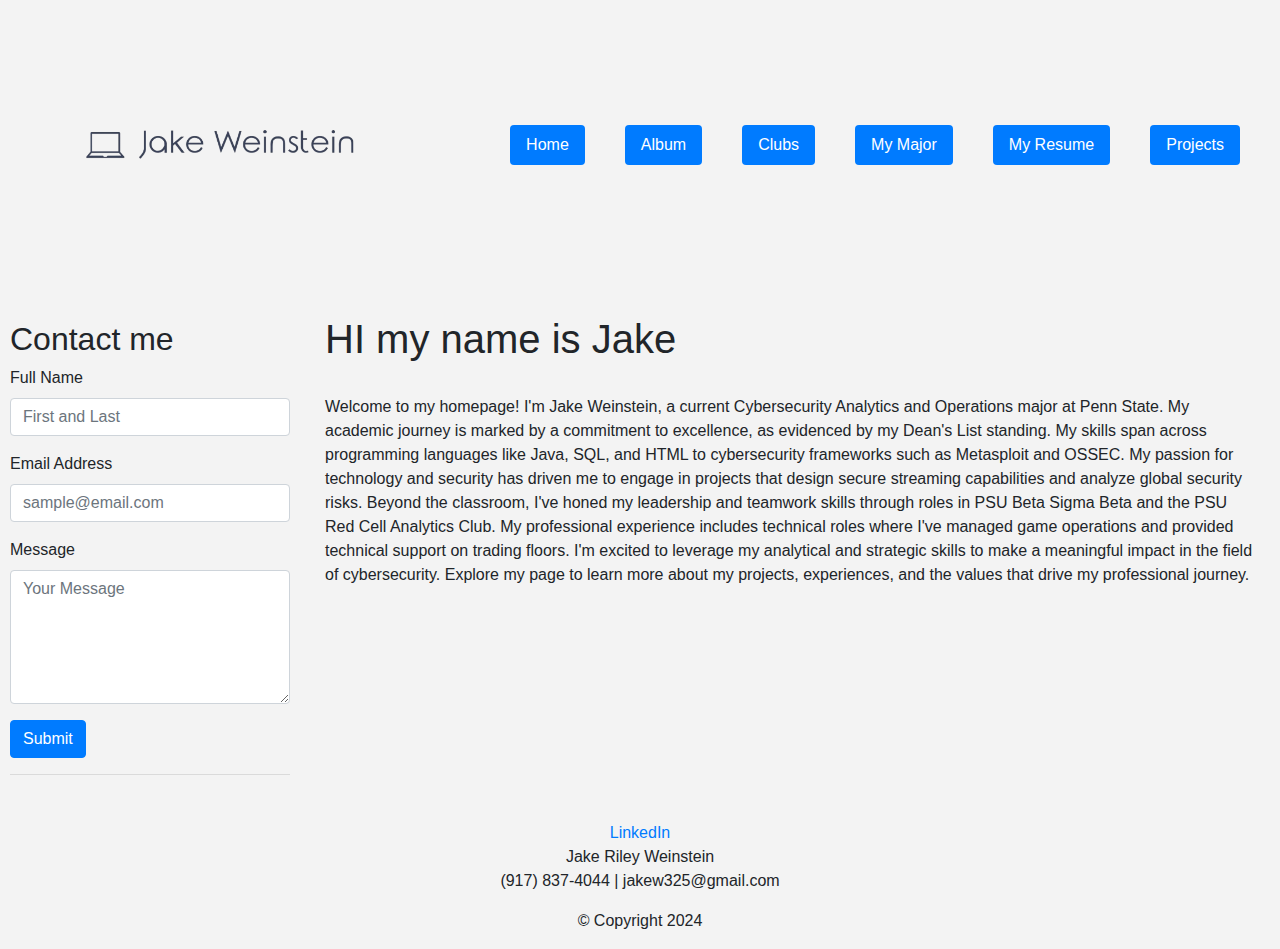
<file: index.html>
<!DOCTYPE html>
<html lang="en">
<head>
    <meta charset="UTF-8">
    <title>personal project</title>
    <link rel="stylesheet" href="https://cdn.jsdelivr.net/npm/bootstrap@4.3.1/dist/css/bootstrap.min.css">
    <link rel="stylesheet" href="styles.css">
</head>
<body>
<header>
    <img src="resources/result.png" alt="Logo" width="400" height="250">
    <nav>
        <ul class="nav nav-pills">
            <li class="nav-item"> <a class="nav-link active" href="index.html">Home</a></li>
            <li class="nav-item"> <a class="nav-link active" href="album.html">Album</a></li>
            <li class="nav-item"> <a class="nav-link active" href="clubs.html">Clubs</a></li>
            <li class="nav-item"> <a class="nav-link active" href="mymajor.html">My Major</a></li>
            <li class="nav-item"> <a class="nav-link active" href="resume.html">My Resume</a></li>
            <li class="nav-item"> <a class="nav-link active" href="gallery.html">Projects</a></li>
        </ul>
    </nav>
</header>
<div class="content">
    <div class="sidebar">
        <h2>Contact me</h2>
        <form id="fs-frm" name="simple-contact-form" accept-charset="utf-8" action="https://formspree.io/f/{{YOUR FORM ID HERE}}" method="post">
            <fieldset id="fs-frm-inputs">
                <div class="form-group">
                    <label for="full-name">Full Name</label>
                    <input type="text" class="form-control" name="name" id="full-name" placeholder="First and Last" required="">
                </div>
                <div class="form-group">
                    <label for="email-address">Email Address</label>
                    <input type="email" class="form-control" name="_replyto" id="email-address" placeholder="sample@email.com" required="">
                </div>
                <div class="form-group">
                    <label for="message">Message</label>
                    <textarea class="form-control" rows="5" name="message" id="message" placeholder="Your Message" required=""></textarea>
                </div>
                <input type="hidden" name="_subject" id="email-subject" value="Contact Form Submission">
            </fieldset>
            <button type="submit" class="btn btn-primary">Submit</button>
        </form>
        <hr>
        <div id="apiDisplay"></div>

        <script>
                const div = document.getElementById('apiDisplay');
                const url = 'https://icanhazdadjoke.com/';
                const headers = new Headers({
                    'Accept': 'application/json'
                });
                fetch(url, {headers})
                    .then((response) => {
                        return response.json();
                    })
                    .then((data)=> {
                        console.log(data);
                        let p = document.createElement('p');
                        p.innerHTML= `${data.joke}`
                        div.appendChild(p);
                    })
                    .catch(function(error){
                        console.log(error);
                    });
        </script>
    </div>
    <div class="Home">
        <h1>HI my name is Jake</h1>
        <br>
        <p>Welcome to my homepage! I'm Jake Weinstein, a current Cybersecurity Analytics and Operations major at Penn State. My academic journey is marked by a commitment to excellence, as evidenced by my Dean's List standing. My skills span across programming languages like Java, SQL, and HTML to cybersecurity frameworks such as Metasploit and OSSEC. My passion for technology and security has driven me to engage in projects that design secure streaming capabilities and analyze global security risks. Beyond the classroom, I've honed my leadership and teamwork skills through roles in PSU Beta Sigma Beta and the PSU Red Cell Analytics Club. My professional experience includes technical roles where I've managed game operations and provided technical support on trading floors. I'm excited to leverage my analytical and strategic skills to make a meaningful impact in the field of cybersecurity. Explore my page to learn more about my projects, experiences, and the values that drive my professional journey.</p>
    </div>
</div>
<footer>
    <a href="https://www.linkedin.com/in/jakeweinsteinpsu/">LinkedIn</a>
    <p>Jake Riley Weinstein<br>(917) 837-4044 | jakew325@gmail.com</p>
    <p>&copy; Copyright 2024</p>
</footer>
</body>
</html>
</file>
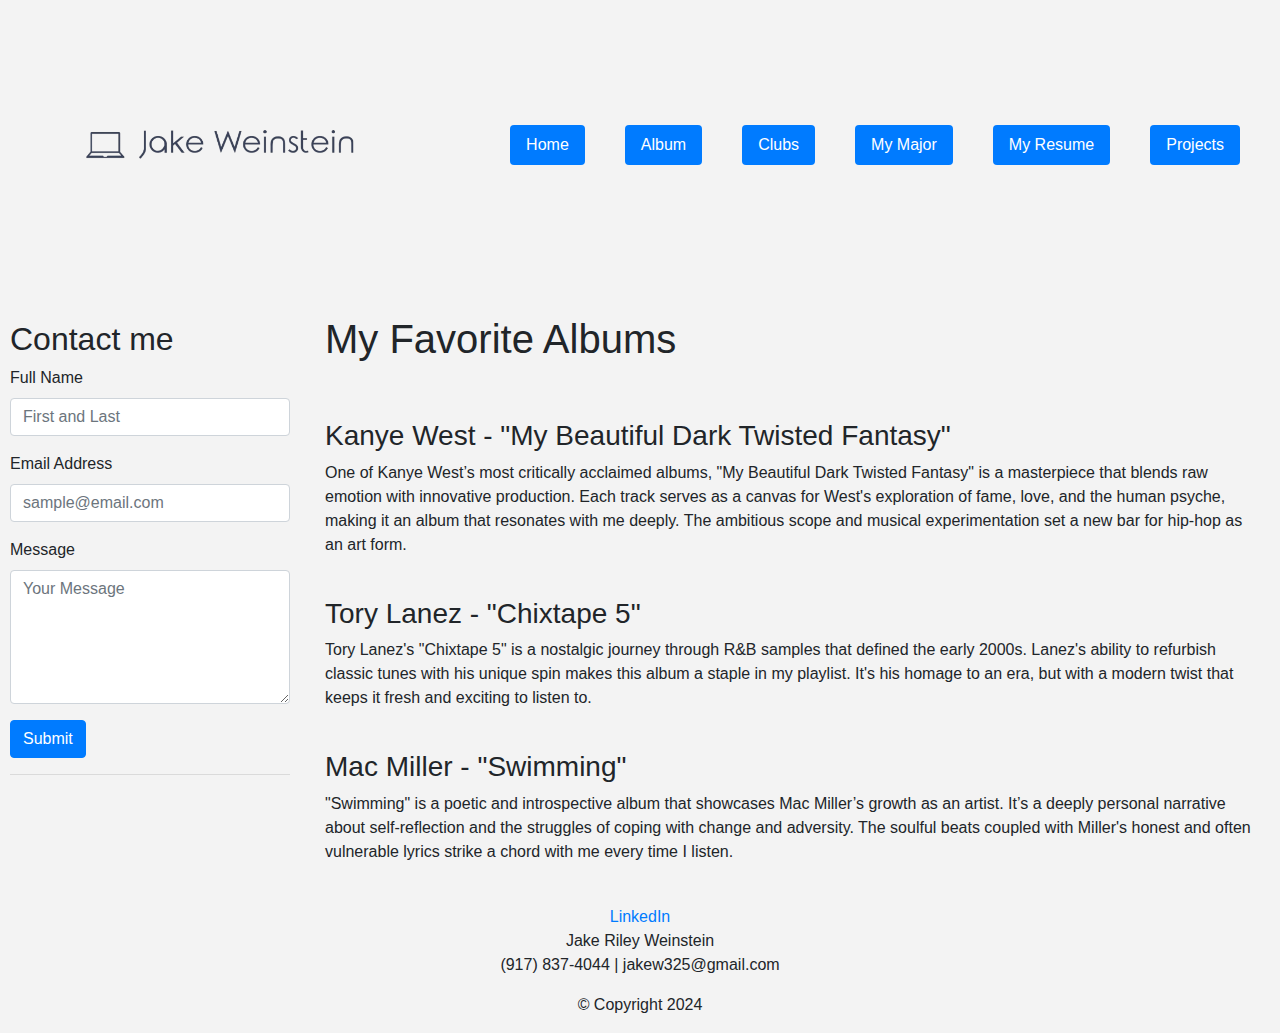
<file: album.html>
<!DOCTYPE html>
<html lang="en">
<head>
    <meta charset="UTF-8">
    <title>personal project</title>
    <link rel="stylesheet" href="https://cdn.jsdelivr.net/npm/bootstrap@4.3.1/dist/css/bootstrap.min.css">
    <link rel="stylesheet" href="styles.css">
</head>
<body>
<header>
    <img src="resources/result.png" alt="Logo" width="400" height="250">
    <nav>
        <ul class="nav nav-pills">
            <li class="nav-item"> <a class="nav-link active" href="index.html">Home</a></li>
            <li class="nav-item"> <a class="nav-link active" href="album.html">Album</a></li>
            <li class="nav-item"> <a class="nav-link active" href="clubs.html">Clubs</a></li>
            <li class="nav-item"> <a class="nav-link active" href="mymajor.html">My Major</a></li>
            <li class="nav-item"> <a class="nav-link active" href="resume.html">My Resume</a></li>
            <li class="nav-item"> <a class="nav-link active" href="gallery.html">Projects</a></li>
        </ul>
    </nav>
</header>
<div class="content">
    <div class="sidebar">
        <h2>Contact me</h2>
        <form id="fs-frm" name="simple-contact-form" accept-charset="utf-8" action="https://formspree.io/f/{{YOUR FORM ID HERE}}" method="post">
            <fieldset id="fs-frm-inputs">
                <div class="form-group">
                    <label for="full-name">Full Name</label>
                    <input type="text" class="form-control" name="name" id="full-name" placeholder="First and Last" required="">
                </div>
                <div class="form-group">
                    <label for="email-address">Email Address</label>
                    <input type="email" class="form-control" name="_replyto" id="email-address" placeholder="sample@email.com" required="">
                </div>
                <div class="form-group">
                    <label for="message">Message</label>
                    <textarea class="form-control" rows="5" name="message" id="message" placeholder="Your Message" required=""></textarea>
                </div>
                <input type="hidden" name="_subject" id="email-subject" value="Contact Form Submission">
            </fieldset>
            <button type="submit" class="btn btn-primary">Submit</button>
        </form>
        <hr>
        <div id="apiDisplay"></div>

        <script>
            const div = document.getElementById('apiDisplay');
            const url = 'https://icanhazdadjoke.com/';
            const headers = new Headers({
                'Accept': 'application/json'
            });
            fetch(url, {headers})
                .then((response) => {
                    return response.json();
                })
                .then((data)=> {
                    console.log(data);
                    let p = document.createElement('p');
                    p.innerHTML= `${data.joke}`
                    div.appendChild(p);
                })
                .catch(function(error){
                    console.log(error);
                });
        </script>
    </div>
    <div class="Home">
        <h1>My Favorite Albums</h1>
        <br>
        <br>
        <h3>Kanye West - "My Beautiful Dark Twisted Fantasy"</h3>
        <p>One of Kanye West’s most critically acclaimed albums, "My Beautiful Dark Twisted Fantasy" is a masterpiece that blends raw emotion with innovative production. Each track serves as a canvas for West's exploration of fame, love, and the human psyche, making it an album that resonates with me deeply. The ambitious scope and musical experimentation set a new bar for hip-hop as an art form.</p>
        <br>
        <h3>Tory Lanez - "Chixtape 5"</h3>
        <p>Tory Lanez's "Chixtape 5" is a nostalgic journey through R&B samples that defined the early 2000s. Lanez's ability to refurbish classic tunes with his unique spin makes this album a staple in my playlist. It's his homage to an era, but with a modern twist that keeps it fresh and exciting to listen to.</p>
        <br>
        <h3>Mac Miller - "Swimming"</h3>
        <p>"Swimming" is a poetic and introspective album that showcases Mac Miller’s growth as an artist. It’s a deeply personal narrative about self-reflection and the struggles of coping with change and adversity. The soulful beats coupled with Miller's honest and often vulnerable lyrics strike a chord with me every time I listen.</p>
    </div>
</div>
<footer>
    <a href="https://www.linkedin.com/in/jakeweinsteinpsu/">LinkedIn</a>
    <p>Jake Riley Weinstein<br>(917) 837-4044 | jakew325@gmail.com</p>
    <p>&copy; Copyright 2024</p>
</footer>
</body>
</html>
</file>
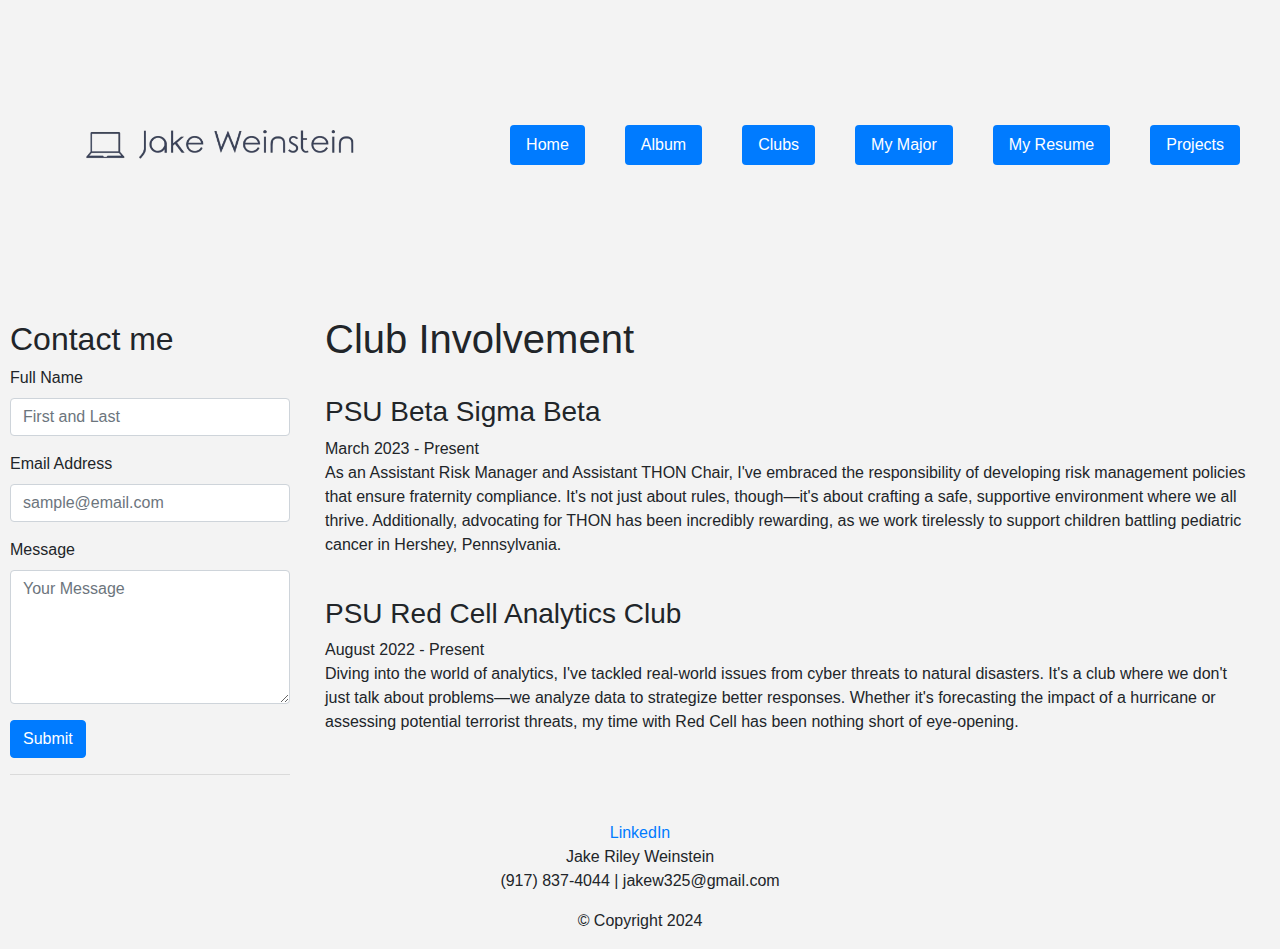
<file: clubs.html>
<!DOCTYPE html>
<html lang="en">
<head>
    <meta charset="UTF-8">
    <title>personal project</title>
    <link rel="stylesheet" href="https://cdn.jsdelivr.net/npm/bootstrap@4.3.1/dist/css/bootstrap.min.css">
    <link rel="stylesheet" href="styles.css">
</head>
<body>
<header>
    <img src="resources/result.png" alt="Logo" width="400" height="250">
    <nav>
        <ul class="nav nav-pills">
            <li class="nav-item"> <a class="nav-link active" href="index.html">Home</a></li>
            <li class="nav-item"> <a class="nav-link active" href="album.html">Album</a></li>
            <li class="nav-item"> <a class="nav-link active" href="clubs.html">Clubs</a></li>
            <li class="nav-item"> <a class="nav-link active" href="mymajor.html">My Major</a></li>
            <li class="nav-item"> <a class="nav-link active" href="resume.html">My Resume</a></li>
            <li class="nav-item"> <a class="nav-link active" href="gallery.html">Projects</a></li>
        </ul>
    </nav>
</header>
<div class="content">
    <div class="sidebar">
        <h2>Contact me</h2>
        <form id="fs-frm" name="simple-contact-form" accept-charset="utf-8" action="https://formspree.io/f/{{YOUR FORM ID HERE}}" method="post">
            <fieldset id="fs-frm-inputs">
                <div class="form-group">
                    <label for="full-name">Full Name</label>
                    <input type="text" class="form-control" name="name" id="full-name" placeholder="First and Last" required="">
                </div>
                <div class="form-group">
                    <label for="email-address">Email Address</label>
                    <input type="email" class="form-control" name="_replyto" id="email-address" placeholder="sample@email.com" required="">
                </div>
                <div class="form-group">
                    <label for="message">Message</label>
                    <textarea class="form-control" rows="5" name="message" id="message" placeholder="Your Message" required=""></textarea>
                </div>
                <input type="hidden" name="_subject" id="email-subject" value="Contact Form Submission">
            </fieldset>
            <button type="submit" class="btn btn-primary">Submit</button>
        </form>
        <hr>
        <div id="apiDisplay"></div>

        <script>
            const div = document.getElementById('apiDisplay');
            const url = 'https://icanhazdadjoke.com/';
            const headers = new Headers({
                'Accept': 'application/json'
            });
            fetch(url, {headers})
                .then((response) => {
                    return response.json();
                })
                .then((data)=> {
                    console.log(data);
                    let p = document.createElement('p');
                    p.innerHTML= `${data.joke}`
                    div.appendChild(p);
                })
                .catch(function(error){
                    console.log(error);
                });
        </script>
    </div>
    <div class="Home">
        <h1>Club Involvement</h1>
        <br>
        <h3>PSU Beta Sigma Beta</h3>
        <p>March 2023 - Present<br>As an Assistant Risk Manager and Assistant THON Chair, I've embraced the responsibility of developing risk management policies that ensure fraternity compliance. It's not just about rules, though—it's about crafting a safe, supportive environment where we all thrive. Additionally, advocating for THON has been incredibly rewarding, as we work tirelessly to support children battling pediatric cancer in Hershey, Pennsylvania.</p>
        <br>
        <h3>PSU Red Cell Analytics Club</h3>
        <p>August 2022 - Present<br>Diving into the world of analytics, I've tackled real-world issues from cyber threats to natural disasters. It's a club where we don't just talk about problems—we analyze data to strategize better responses. Whether it's forecasting the impact of a hurricane or assessing potential terrorist threats, my time with Red Cell has been nothing short of eye-opening.</p>

    </div>
</div>
<footer>
    <a href="https://www.linkedin.com/in/jakeweinsteinpsu/">LinkedIn</a>
    <p>Jake Riley Weinstein<br>(917) 837-4044 | jakew325@gmail.com</p>
    <p>&copy; Copyright 2024</p>
</footer>
</body>
</html>
</file>
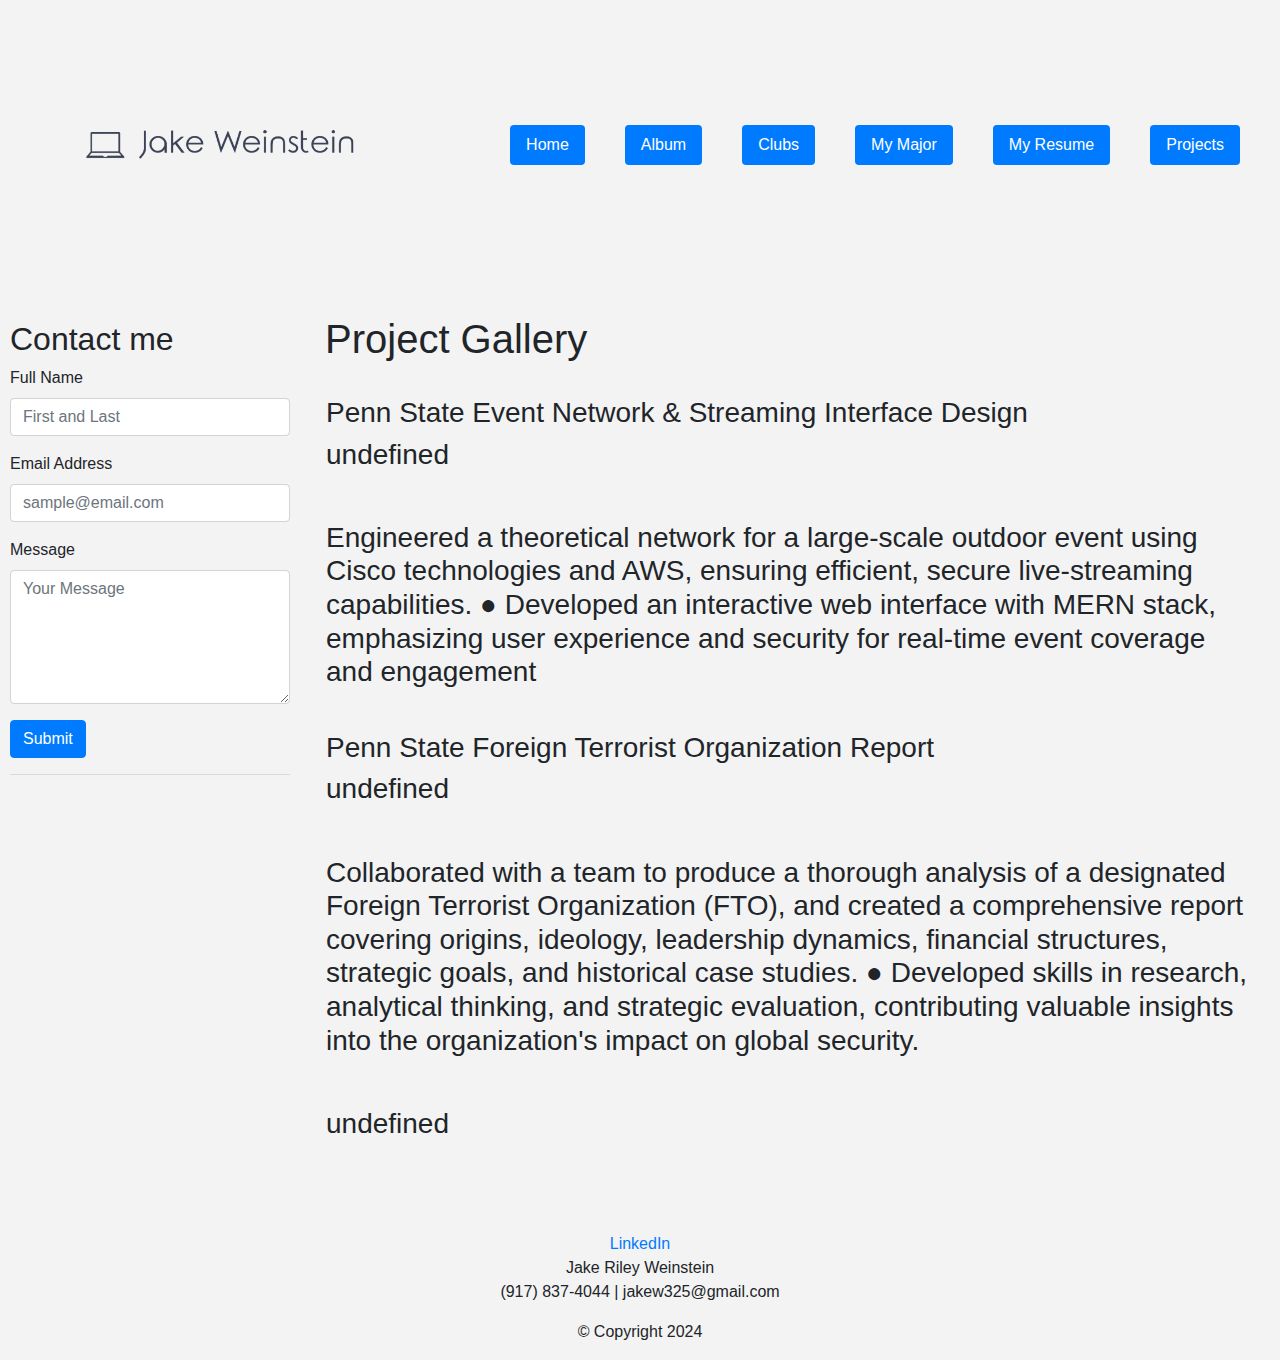
<file: gallery.html>
<!DOCTYPE html>
<html lang="en">
<head>
    <meta charset="UTF-8">
    <title>personal project</title>
    <link rel="stylesheet" href="https://cdn.jsdelivr.net/npm/bootstrap@4.3.1/dist/css/bootstrap.min.css">
    <link rel="stylesheet" href="styles.css">
</head>
<body>
<header>
    <img src="resources/result.png" alt="Logo" width="400" height="250">
    <nav>
        <ul class="nav nav-pills">
            <li class="nav-item"> <a class="nav-link active" href="index.html">Home</a></li>
            <li class="nav-item"> <a class="nav-link active" href="album.html">Album</a></li>
            <li class="nav-item"> <a class="nav-link active" href="clubs.html">Clubs</a></li>
            <li class="nav-item"> <a class="nav-link active" href="mymajor.html">My Major</a></li>
            <li class="nav-item"> <a class="nav-link active" href="resume.html">My Resume</a></li>
            <li class="nav-item"> <a class="nav-link active" href="gallery.html">Projects</a></li>
        </ul>
    </nav>
</header>
<div class="content">
    <div class="sidebar">
        <h2>Contact me</h2>
        <form id="fs-frm" name="simple-contact-form" accept-charset="utf-8" action="https://formspree.io/f/{{YOUR FORM ID HERE}}" method="post">
            <fieldset id="fs-frm-inputs">
                <div class="form-group">
                    <label for="full-name">Full Name</label>
                    <input type="text" class="form-control" name="name" id="full-name" placeholder="First and Last" required="">
                </div>
                <div class="form-group">
                    <label for="email-address">Email Address</label>
                    <input type="email" class="form-control" name="_replyto" id="email-address" placeholder="sample@email.com" required="">
                </div>
                <div class="form-group">
                    <label for="message">Message</label>
                    <textarea class="form-control" rows="5" name="message" id="message" placeholder="Your Message" required=""></textarea>
                </div>
                <input type="hidden" name="_subject" id="email-subject" value="Contact Form Submission">
            </fieldset>
            <button type="submit" class="btn btn-primary">Submit</button>
        </form>
        <hr>
        <div id="apiDisplay"></div>

        <script>
            const div = document.getElementById('apiDisplay');
            const url = 'https://icanhazdadjoke.com/';
            const headers = new Headers({
                'Accept': 'application/json'
            });
            fetch(url, {headers})
                .then((response) => {
                    return response.json();
                })
                .then((data)=> {
                    console.log(data);
                    let p = document.createElement('p');
                    p.innerHTML= `${data.joke}`
                    div.appendChild(p);
                })
                .catch(function(error){
                    console.log(error);
                });
        </script>
    </div>
    <div class="Home">
        <h1>Project Gallery</h1>
        <table id="galleryTable"></table>
        <script>
            const table = document.getElementById('galleryTable');
            const pathToJSON = '/resources/api/data.json';

            fetch(pathToJSON)
                .then((response) => {
                    return response.json();
                })
                .then((data)=> {
                    console.log(data);
                    data.forEach((item) => {
                            const row = table.insertRow();
                            const cell1 = row.insertCell(0);
                            const cell2 = row.insertCell(1);
                            cell1.innerHTML =  `<br><h3>${item.title}<h3><p>${item.date}</p><br><p>${item.description}</p>`

                        }
                    )
                })
                .catch(function (error) {
                    console.log(error);
                });

        </script>
    </div>
</div>

<footer>
    <a href="https://www.linkedin.com/in/jakeweinsteinpsu/">LinkedIn</a>
    <p>Jake Riley Weinstein<br>(917) 837-4044 | jakew325@gmail.com</p>
    <p>&copy; Copyright 2024</p>
</footer>
</body>
</html>
</file>
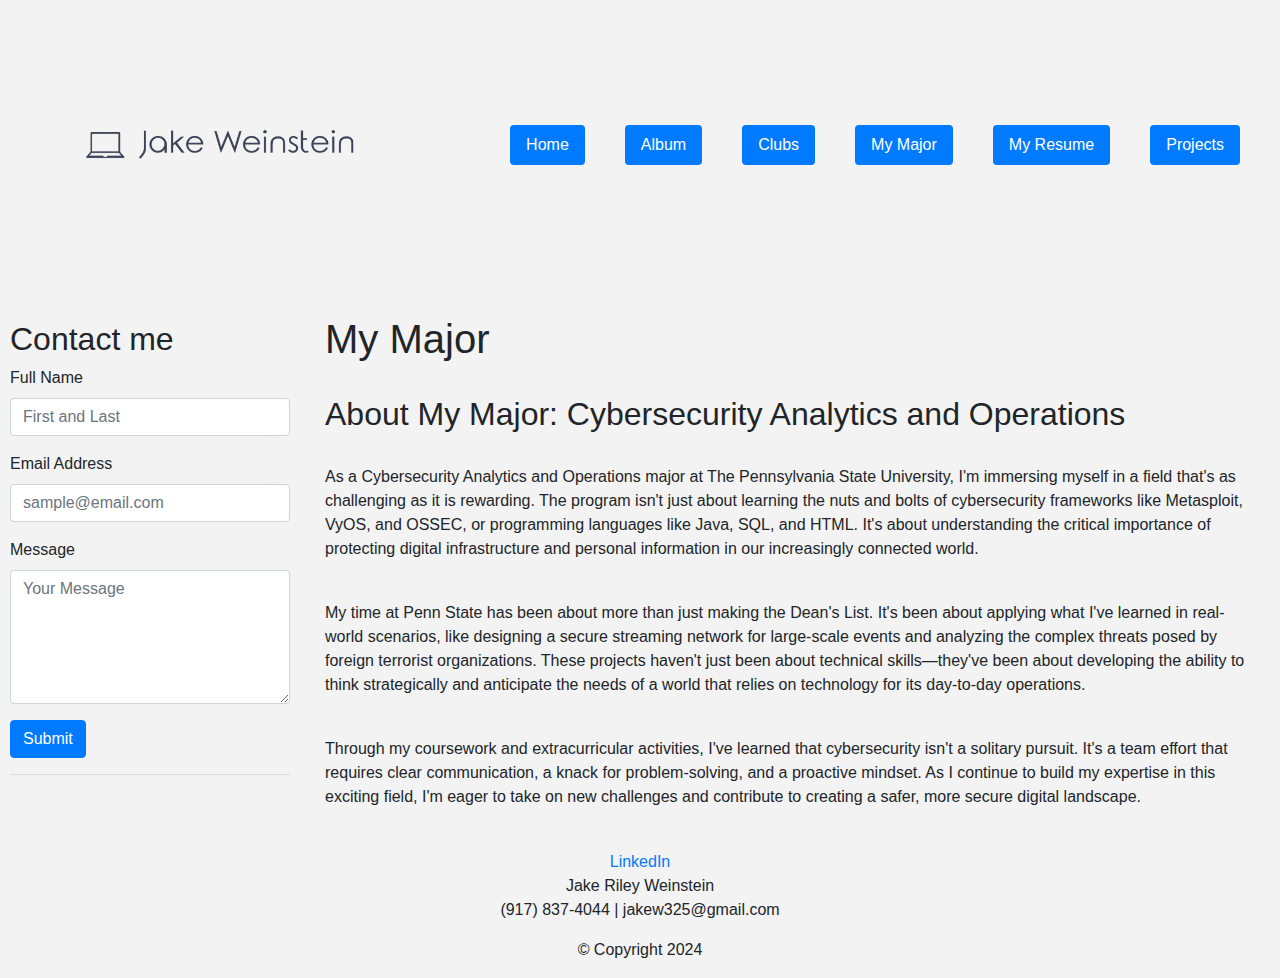
<file: mymajor.html>
<!DOCTYPE html>
<html lang="en">
<head>
    <meta charset="UTF-8">
    <title>personal project</title>
    <link rel="stylesheet" href="https://cdn.jsdelivr.net/npm/bootstrap@4.3.1/dist/css/bootstrap.min.css">
    <link rel="stylesheet" href="styles.css">
</head>
<body>
<header>
    <img src="resources/result.png" alt="Logo" width="400" height="250">
    <nav>
        <ul class="nav nav-pills">
            <li class="nav-item"> <a class="nav-link active" href="index.html">Home</a></li>
            <li class="nav-item"> <a class="nav-link active" href="album.html">Album</a></li>
            <li class="nav-item"> <a class="nav-link active" href="clubs.html">Clubs</a></li>
            <li class="nav-item"> <a class="nav-link active" href="mymajor.html">My Major</a></li>
            <li class="nav-item"> <a class="nav-link active" href="resume.html">My Resume</a></li>
            <li class="nav-item"> <a class="nav-link active" href="gallery.html">Projects</a></li>
        </ul>
    </nav>
</header>
<div class="content">
    <div class="sidebar">
        <h2>Contact me</h2>
        <form id="fs-frm" name="simple-contact-form" accept-charset="utf-8" action="https://formspree.io/f/{{YOUR FORM ID HERE}}" method="post">
            <fieldset id="fs-frm-inputs">
                <div class="form-group">
                    <label for="full-name">Full Name</label>
                    <input type="text" class="form-control" name="name" id="full-name" placeholder="First and Last" required="">
                </div>
                <div class="form-group">
                    <label for="email-address">Email Address</label>
                    <input type="email" class="form-control" name="_replyto" id="email-address" placeholder="sample@email.com" required="">
                </div>
                <div class="form-group">
                    <label for="message">Message</label>
                    <textarea class="form-control" rows="5" name="message" id="message" placeholder="Your Message" required=""></textarea>
                </div>
                <input type="hidden" name="_subject" id="email-subject" value="Contact Form Submission">
            </fieldset>
            <button type="submit" class="btn btn-primary">Submit</button>
        </form>
        <hr>
        <div id="apiDisplay"></div>

        <script>
            const div = document.getElementById('apiDisplay');
            const url = 'https://icanhazdadjoke.com/';
            const headers = new Headers({
                'Accept': 'application/json'
            });
            fetch(url, {headers})
                .then((response) => {
                    return response.json();
                })
                .then((data)=> {
                    console.log(data);
                    let p = document.createElement('p');
                    p.innerHTML= `${data.joke}`
                    div.appendChild(p);
                })
                .catch(function(error){
                    console.log(error);
                });
        </script>
    </div>
    <div class="Home">
        <h1>My Major</h1>
        <br>

        <h2>About My Major: Cybersecurity Analytics and Operations</h2>
        <br>
        <p>As a Cybersecurity Analytics and Operations major at The Pennsylvania State University, I'm immersing myself in a field that's as challenging as it is rewarding. The program isn't just about learning the nuts and bolts of cybersecurity frameworks like Metasploit, VyOS, and OSSEC, or programming languages like Java, SQL, and HTML. It's about understanding the critical importance of protecting digital infrastructure and personal information in our increasingly connected world.</p>
<br>
        <p> My time at Penn State has been about more than just making the Dean's List. It's been about applying what I've learned in real-world scenarios, like designing a secure streaming network for large-scale events and analyzing the complex threats posed by foreign terrorist organizations. These projects haven't just been about technical skills—they've been about developing the ability to think strategically and anticipate the needs of a world that relies on technology for its day-to-day operations.</p>
<br>
        <p> Through my coursework and extracurricular activities, I've learned that cybersecurity isn't a solitary pursuit. It's a team effort that requires clear communication, a knack for problem-solving, and a proactive mindset. As I continue to build my expertise in this exciting field, I'm eager to take on new challenges and contribute to creating a safer, more secure digital landscape.</p>
    </div>
</div>
<footer>
    <a href="https://www.linkedin.com/in/jakeweinsteinpsu/">LinkedIn</a>
    <p>Jake Riley Weinstein<br>(917) 837-4044 | jakew325@gmail.com</p>
    <p>&copy; Copyright 2024</p>
</footer>
</body>
</html>
</file>
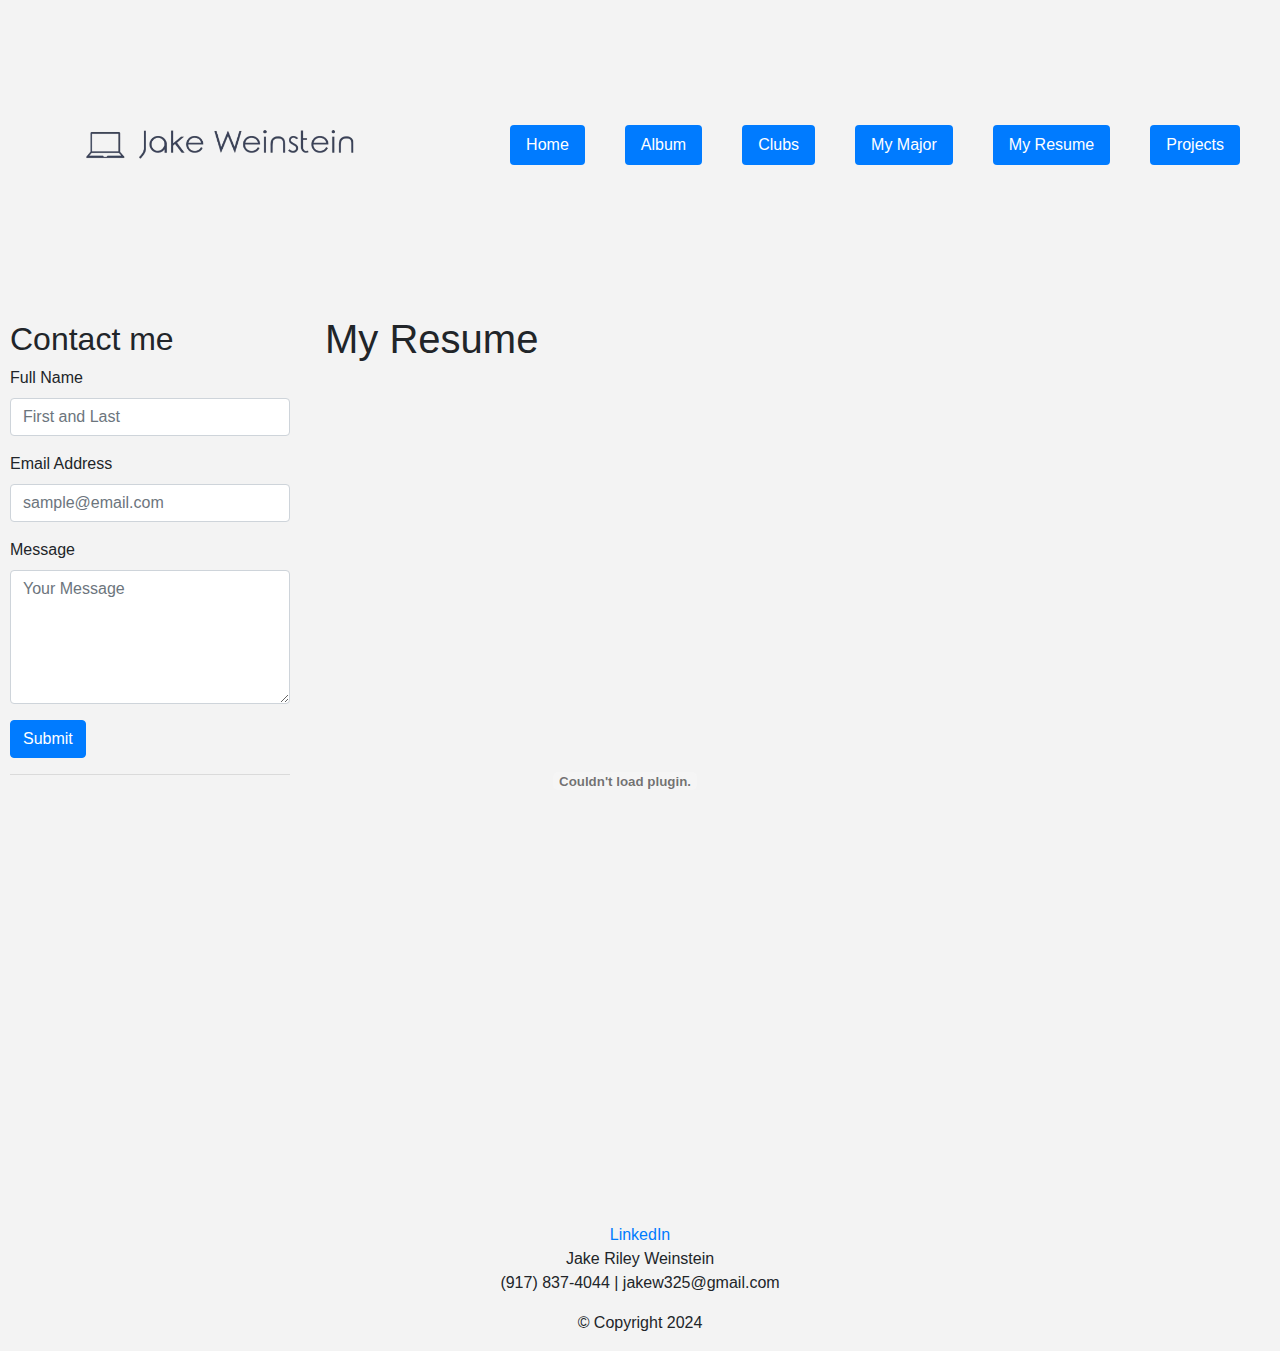
<file: resume.html>
<!DOCTYPE html>
<html lang="en">
<head>
    <meta charset="UTF-8">
    <title>personal project</title>
    <link rel="stylesheet" href="https://cdn.jsdelivr.net/npm/bootstrap@4.3.1/dist/css/bootstrap.min.css">
    <link rel="stylesheet" href="styles.css">
</head>
<body>
<header>
    <img src="resources/result.png" alt="Logo" width="400" height="250">
    <nav>
        <ul class="nav nav-pills">
            <li class="nav-item"> <a class="nav-link active" href="index.html">Home</a></li>
            <li class="nav-item"> <a class="nav-link active" href="album.html">Album</a></li>
            <li class="nav-item"> <a class="nav-link active" href="clubs.html">Clubs</a></li>
            <li class="nav-item"> <a class="nav-link active" href="mymajor.html">My Major</a></li>
            <li class="nav-item"> <a class="nav-link active" href="resume.html">My Resume</a></li>
            <li class="nav-item"> <a class="nav-link active" href="gallery.html">Projects</a></li>
        </ul>
    </nav>
</header>
<div class="content">
    <div class="sidebar">
        <h2>Contact me</h2>
        <form id="fs-frm" name="simple-contact-form" accept-charset="utf-8" action="https://formspree.io/f/{{YOUR FORM ID HERE}}" method="post">
            <fieldset id="fs-frm-inputs">
                <div class="form-group">
                    <label for="full-name">Full Name</label>
                    <input type="text" class="form-control" name="name" id="full-name" placeholder="First and Last" required="">
                </div>
                <div class="form-group">
                    <label for="email-address">Email Address</label>
                    <input type="email" class="form-control" name="_replyto" id="email-address" placeholder="sample@email.com" required="">
                </div>
                <div class="form-group">
                    <label for="message">Message</label>
                    <textarea class="form-control" rows="5" name="message" id="message" placeholder="Your Message" required=""></textarea>
                </div>
                <input type="hidden" name="_subject" id="email-subject" value="Contact Form Submission">
            </fieldset>
            <button type="submit" class="btn btn-primary">Submit</button>
        </form>
        <hr>
        <div id="apiDisplay"></div>

        <script>
            const div = document.getElementById('apiDisplay');
            const url = 'https://icanhazdadjoke.com/';
            const headers = new Headers({
                'Accept': 'application/json'
            });
            fetch(url, {headers})
                .then((response) => {
                    return response.json();
                })
                .then((data)=> {
                    console.log(data);
                    let p = document.createElement('p');
                    p.innerHTML= `${data.joke}`
                    div.appendChild(p);
                })
                .catch(function(error){
                    console.log(error);
                });
        </script>
    </div>
    <div class="Home">
        <h1>My Resume</h1>
        <embed src="resources/Jake Weinstein-PSU Resume.docx.pdf" width="600" height="820">
    </div>
</div>
<footer>
    <a href="https://www.linkedin.com/in/jakeweinsteinpsu/">LinkedIn</a>
    <p>Jake Riley Weinstein<br>(917) 837-4044 | jakew325@gmail.com</p>
    <p>&copy; Copyright 2024</p>
</footer>
</body>
</html>
</file>
<file: styles.css>
body, html {
    height: 100%;
}

body {
    display: flex;
    flex-direction: column;
    background-color: #f3f3f3;
}

header {
    padding: 20px;
    display: flex;
    justify-content: space-between;
    align-items: center;
}

nav ul {
    display: flex;
    list-style-type: none;
}

nav li {
    margin: 0 20px;
}

.content {
    display: flex;
    flex: 1;
}

.sidebar {
    padding: 30px 10px;
    width: 300px;
    flex-shrink: 0;
}

.Home {
    padding: 25px;
    flex-grow: 1;
}

/* Footer styles */
footer {
    text-align: center;
    width: 100%;
    margin-top: auto;
}
</file>
